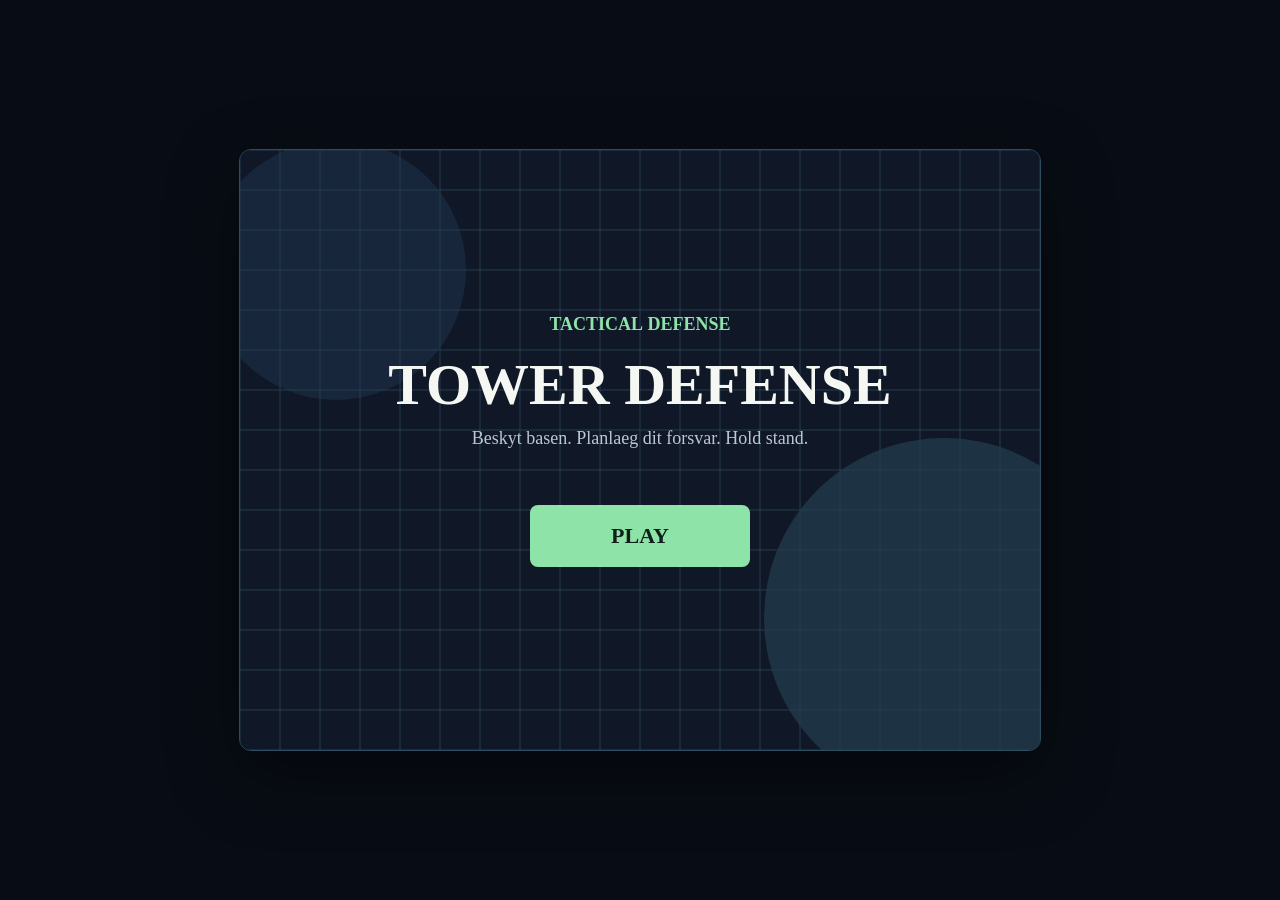
<file: index.html>
<!DOCTYPE html>
<html lang="da">
<head>
    <meta charset="UTF-8">
    <meta name="viewport" content="width=device-width, initial-scale=1.0">
    <title>Tower defense group project</title>
    <link rel="stylesheet" href="css/style.css">
    <script src="js/p5.min.js"></script>
</head>
<body>
    <script src="Menu/Start menu.js"></script>
</body>
</html>
</file>
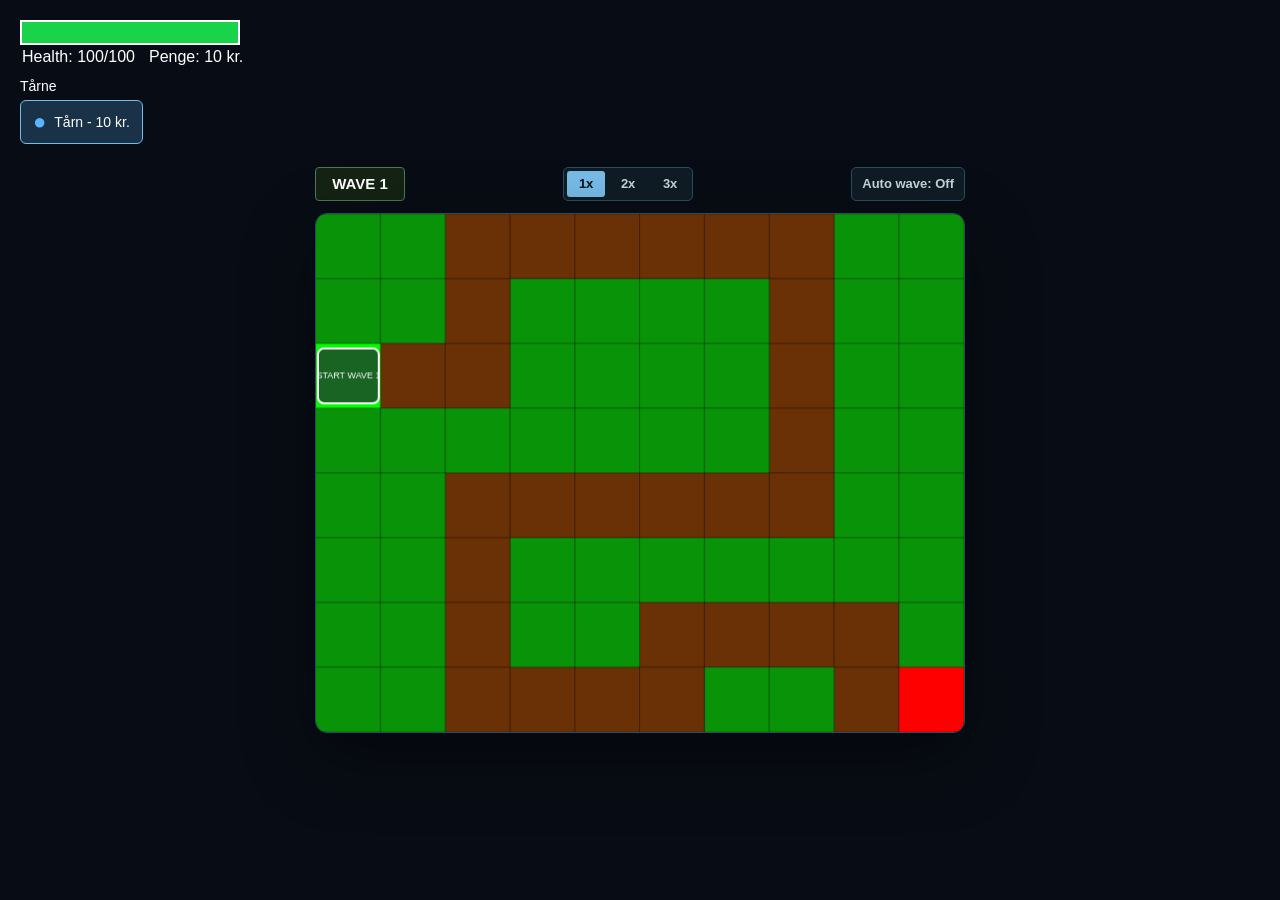
<file: Game.html>
<!DOCTYPE html>
<html lang="en">
<head>
    <meta charset="UTF-8">
    <meta name="viewport" content="width=device-width, initial-scale=1.0">
    <title>Tower defense group project</title>
    <link rel="stylesheet" href="css/style.css">
    <script src="js/p5.min.js"></script>
    
</head>
<body>
    <main id="game-board">
        <div id="game-controls">
            <div id="wave-counter">WAVE 1</div>
            <div id="game-speed" role="group" aria-label="Game speed">
                <button type="button" data-speed="1" aria-pressed="true">1x</button>
                <button type="button" data-speed="2" aria-pressed="false">2x</button>
                <button type="button" data-speed="3" aria-pressed="false">3x</button>
            </div>
            <button id="auto-wave" type="button" aria-pressed="false">Auto wave: Off</button>
        </div>
    </main>
    <script src="Map/Map.js"></script>
    <script src="player/player.js"></script>
    <script src="Waves/Penge.js"></script>
    <script src="Tårnet/Skud.js"></script>
    <script src="Tårnet/tårnet.js"></script>
    <script src="Waves/waves.js"></script>
    <script src="Monster/monster.js"></script>
</body>
</html>
</file>
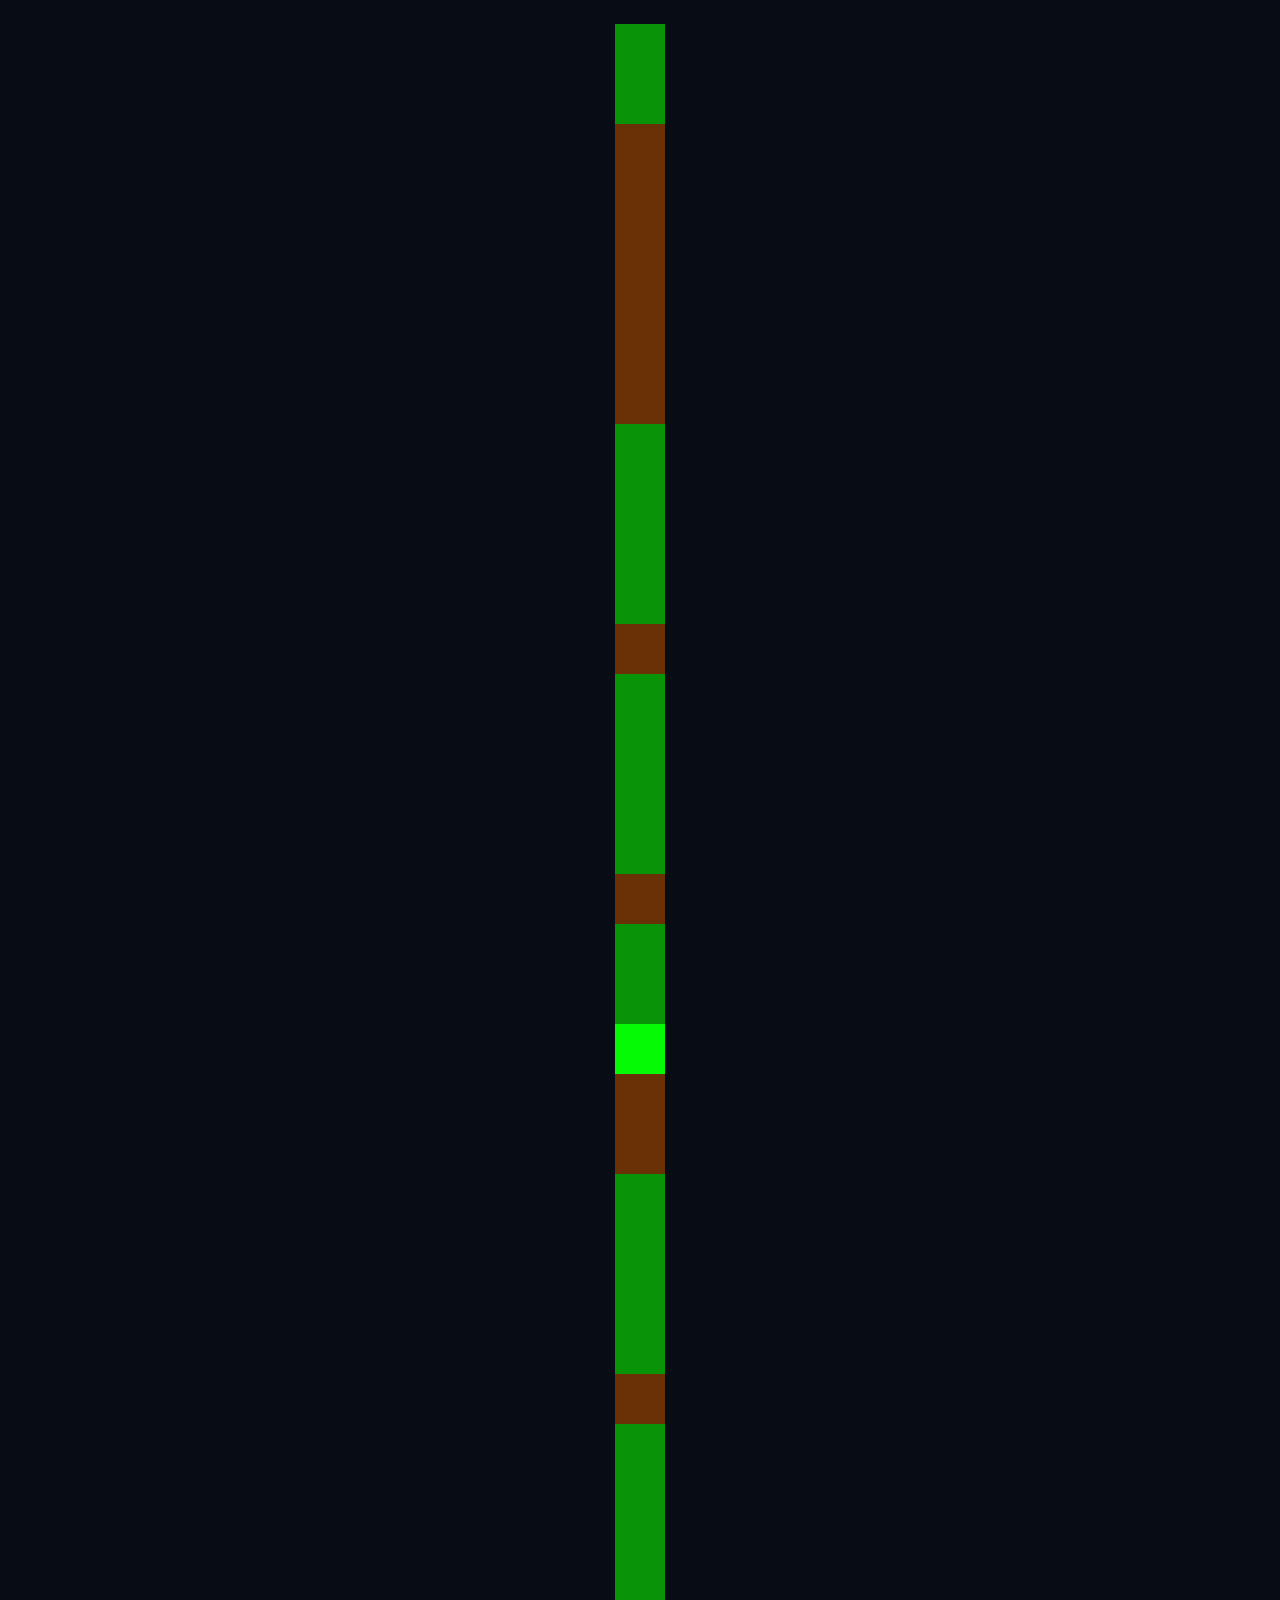
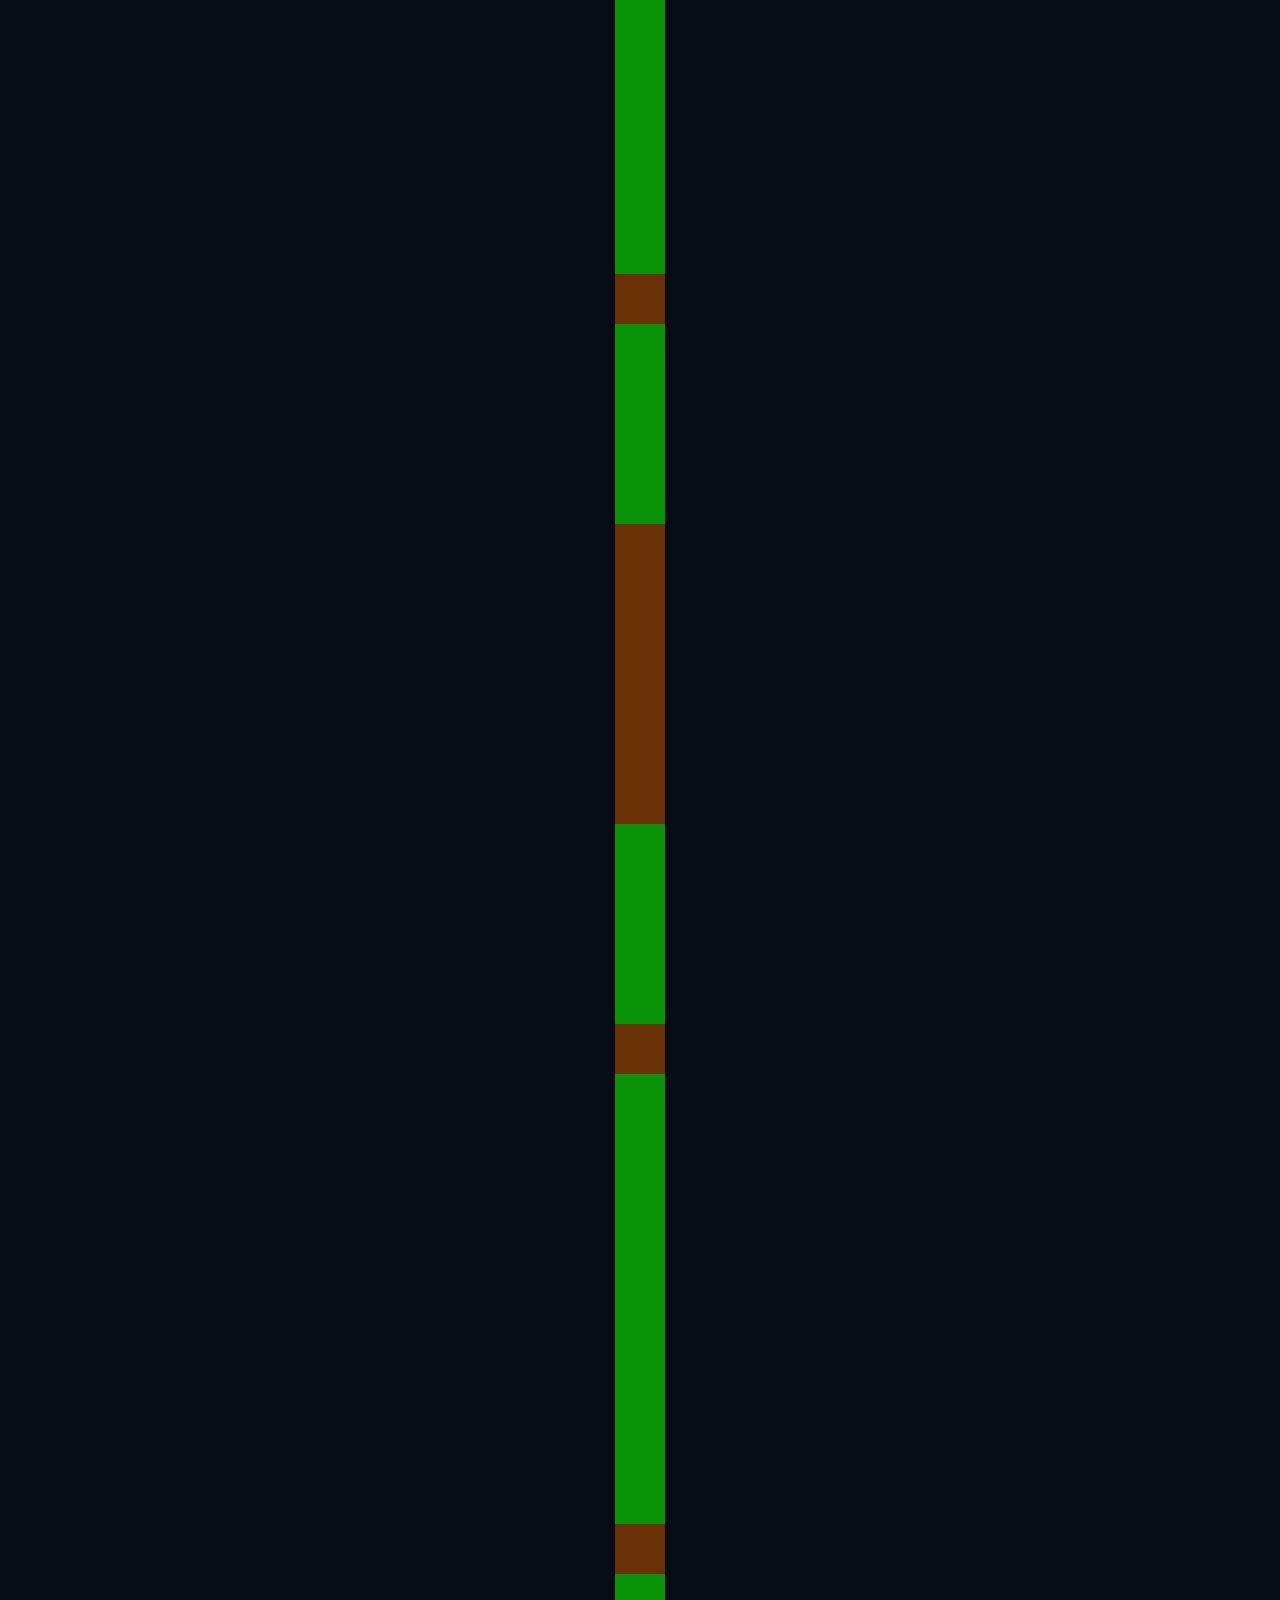
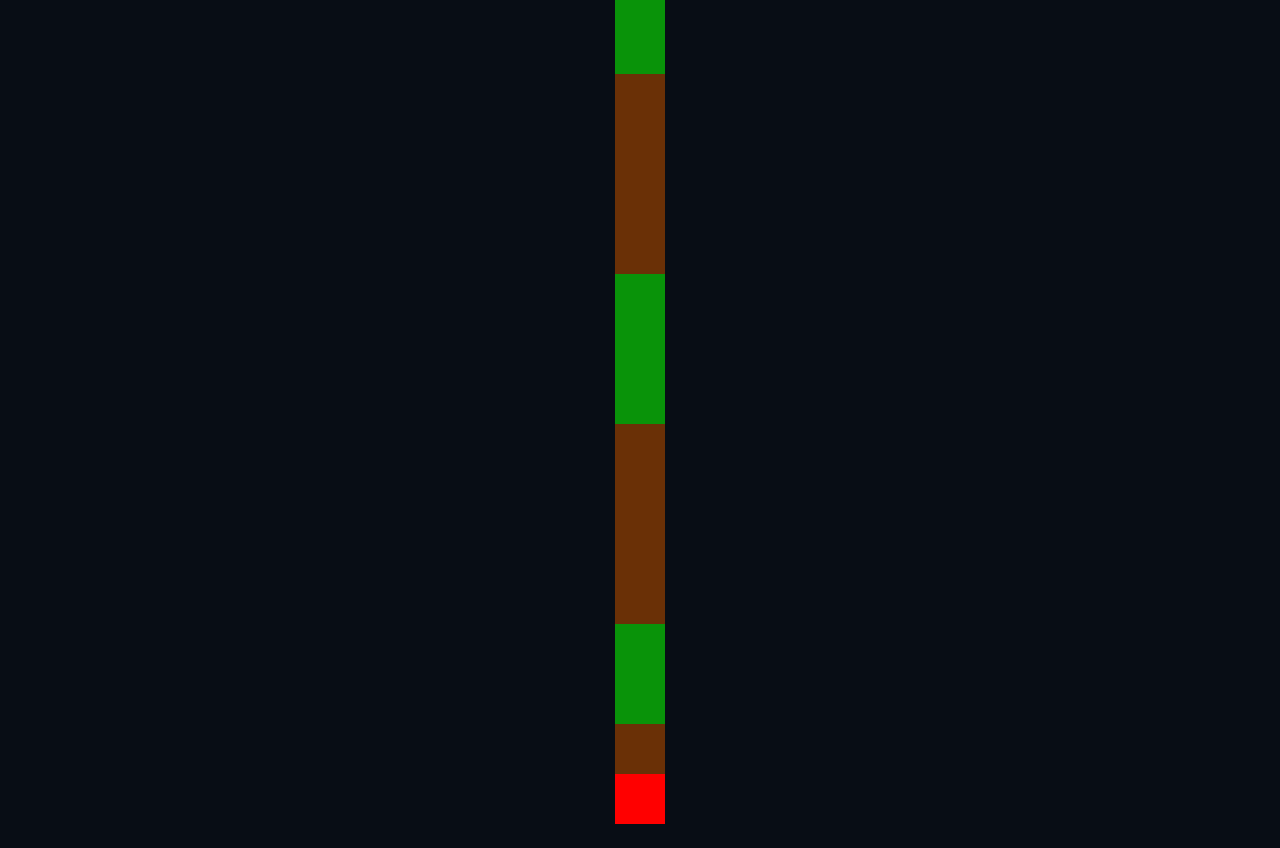
<file: Map.html>
<!DOCTYPE html>
<html lang="en">
<head>
    <meta charset="UTF-8">
    <meta name="viewport" content="width=device-width, initial-scale=1.0">
    <title>Tower defense group project</title>
    <link rel="stylesheet" href="css/style.css">
    <script src="js/p5.min.js"></script>
    
</head>
<body>
    <div id="game"></div>
    <script src="Map.js"></script>
</body>
</html>
</file>
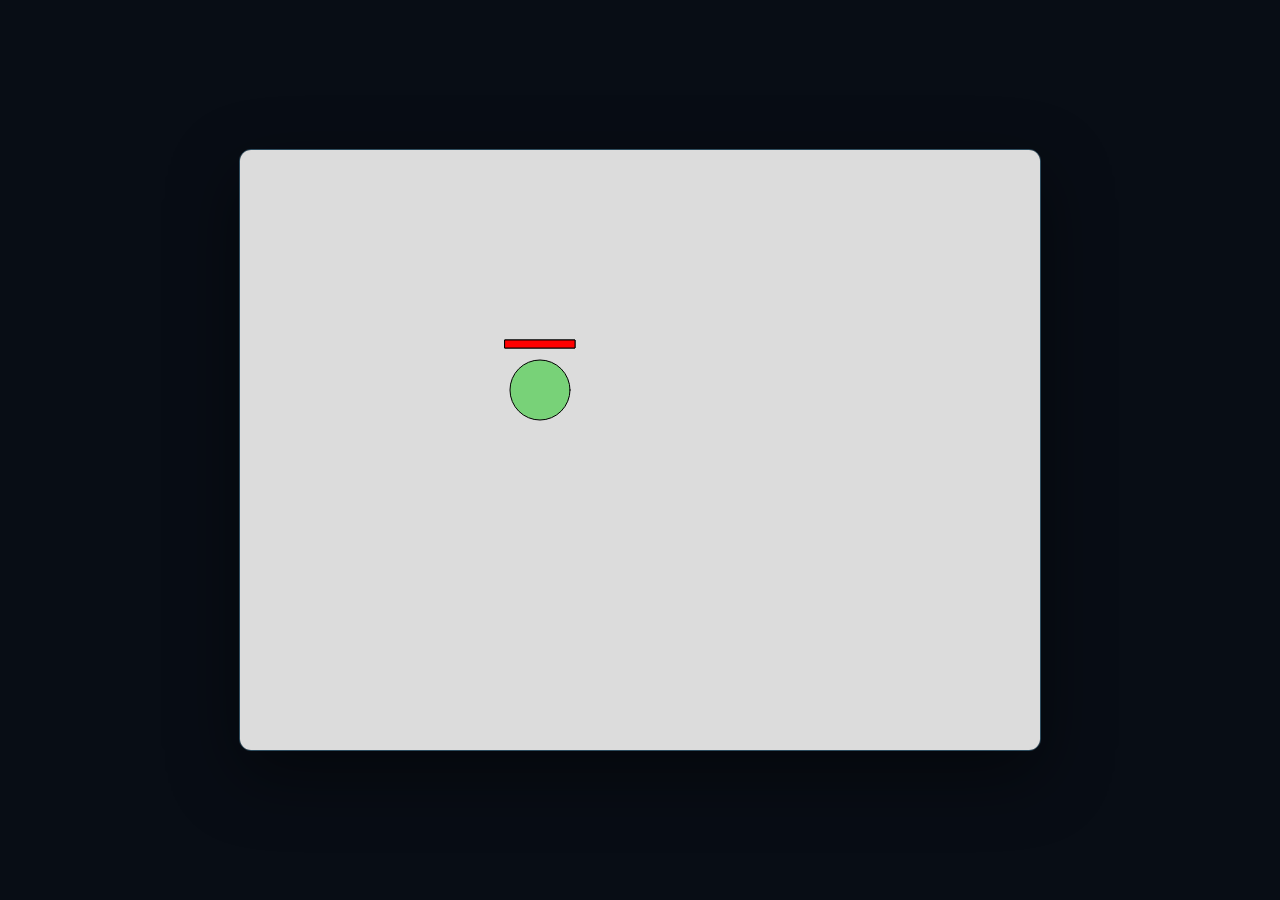
<file: monster.html>
<!DOCTYPE html>
<html lang="en">
<head>
    <meta charset="UTF-8">
    <meta name="viewport" content="width=device-width, initial-scale=1.0">
    <title>Tower defense group project</title>
    <link rel="stylesheet" href="css/style.css">
    <script src="js/p5.min.js"></script>
    
</head>
<body>
    <script src="monster.js"></script>
</body>
</html>
</file>
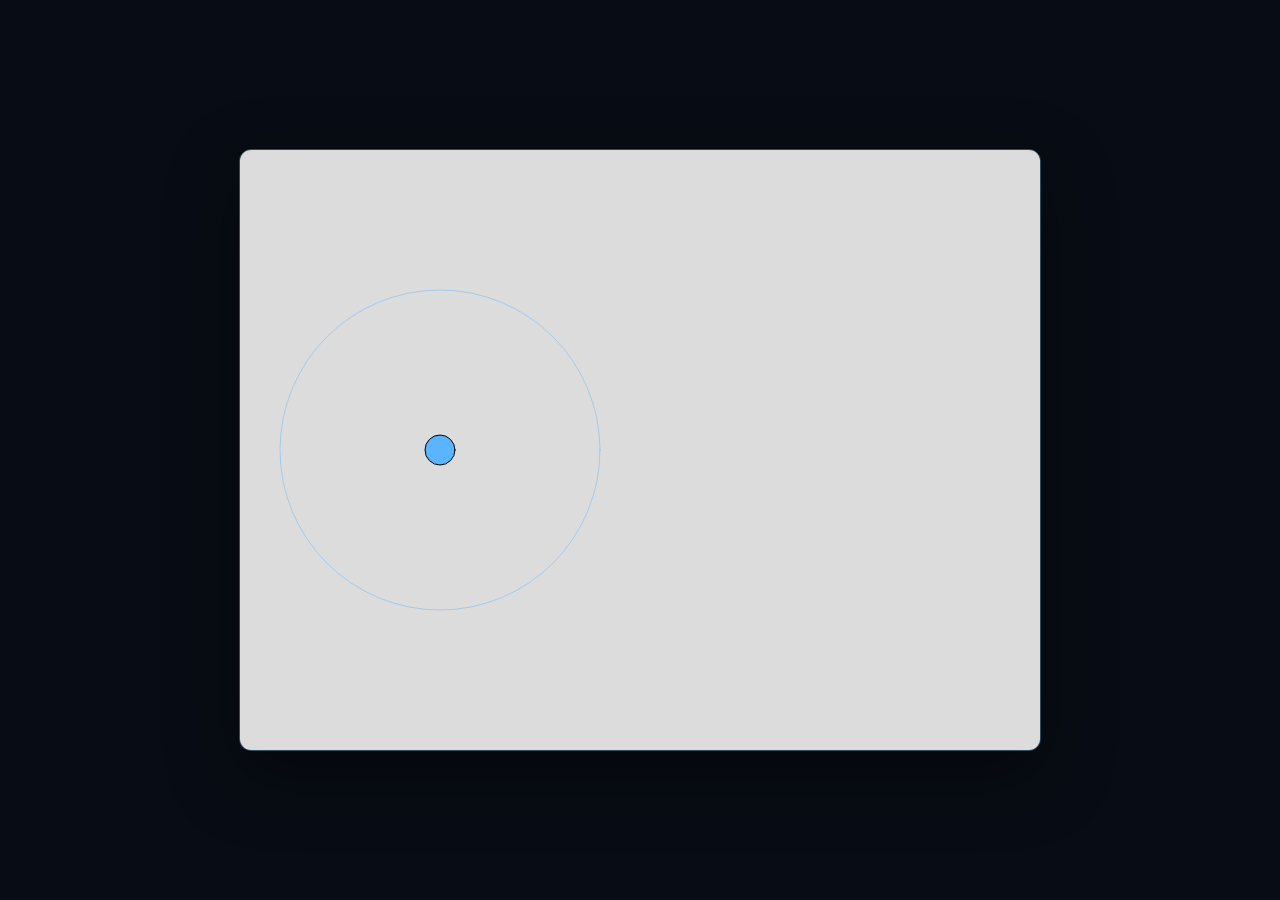
<file: tårnet.html>
<!DOCTYPE html>
<html lang="en">
<head>
    <meta charset="UTF-8">
    <meta name="viewport" content="width=device-width, initial-scale=1.0">
    <title>Tower defense group project</title>
    <link rel="stylesheet" href="css/style.css">
    <script src="js/p5.min.js"></script>
    
</head>
<body>
	<script src="Skud.js"></script>
    <script src="tårnet.js"></script>
    <script src="tårnet-test.js"></script>
</body>
</html>
</file>
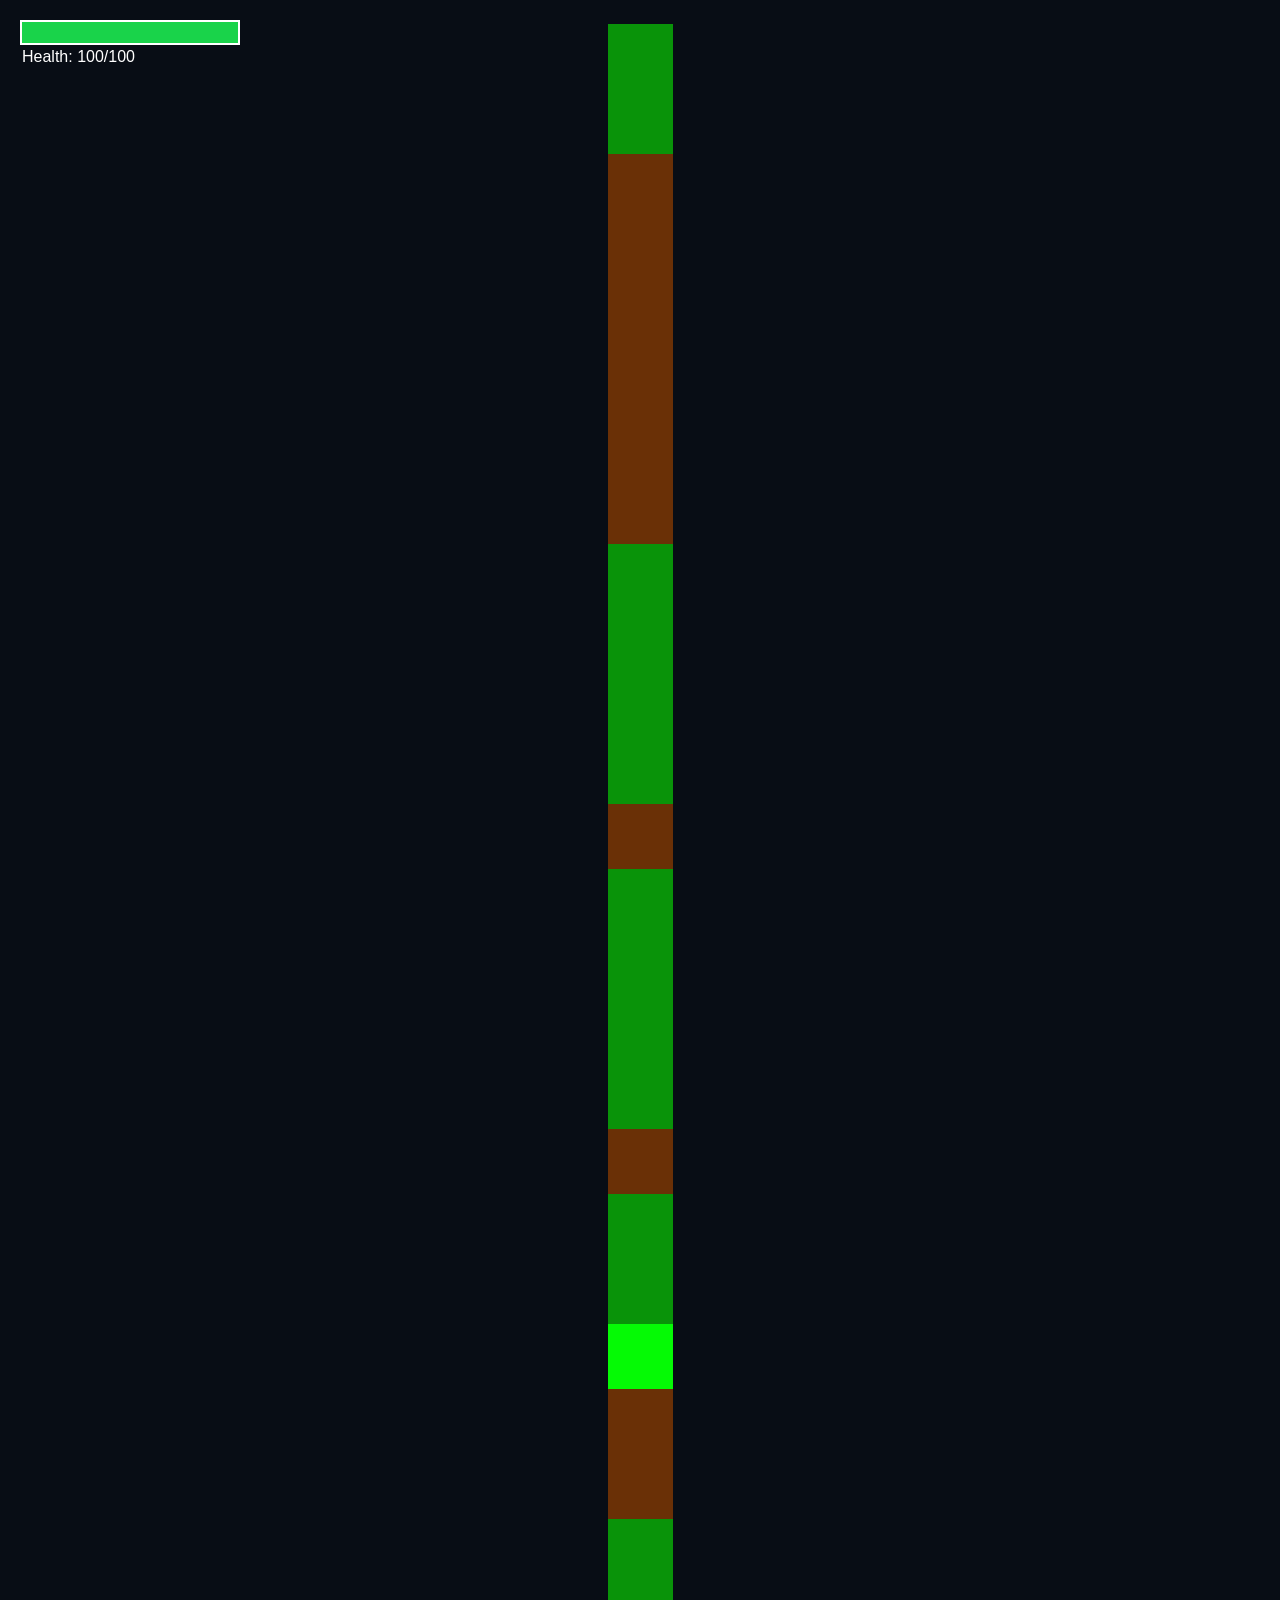
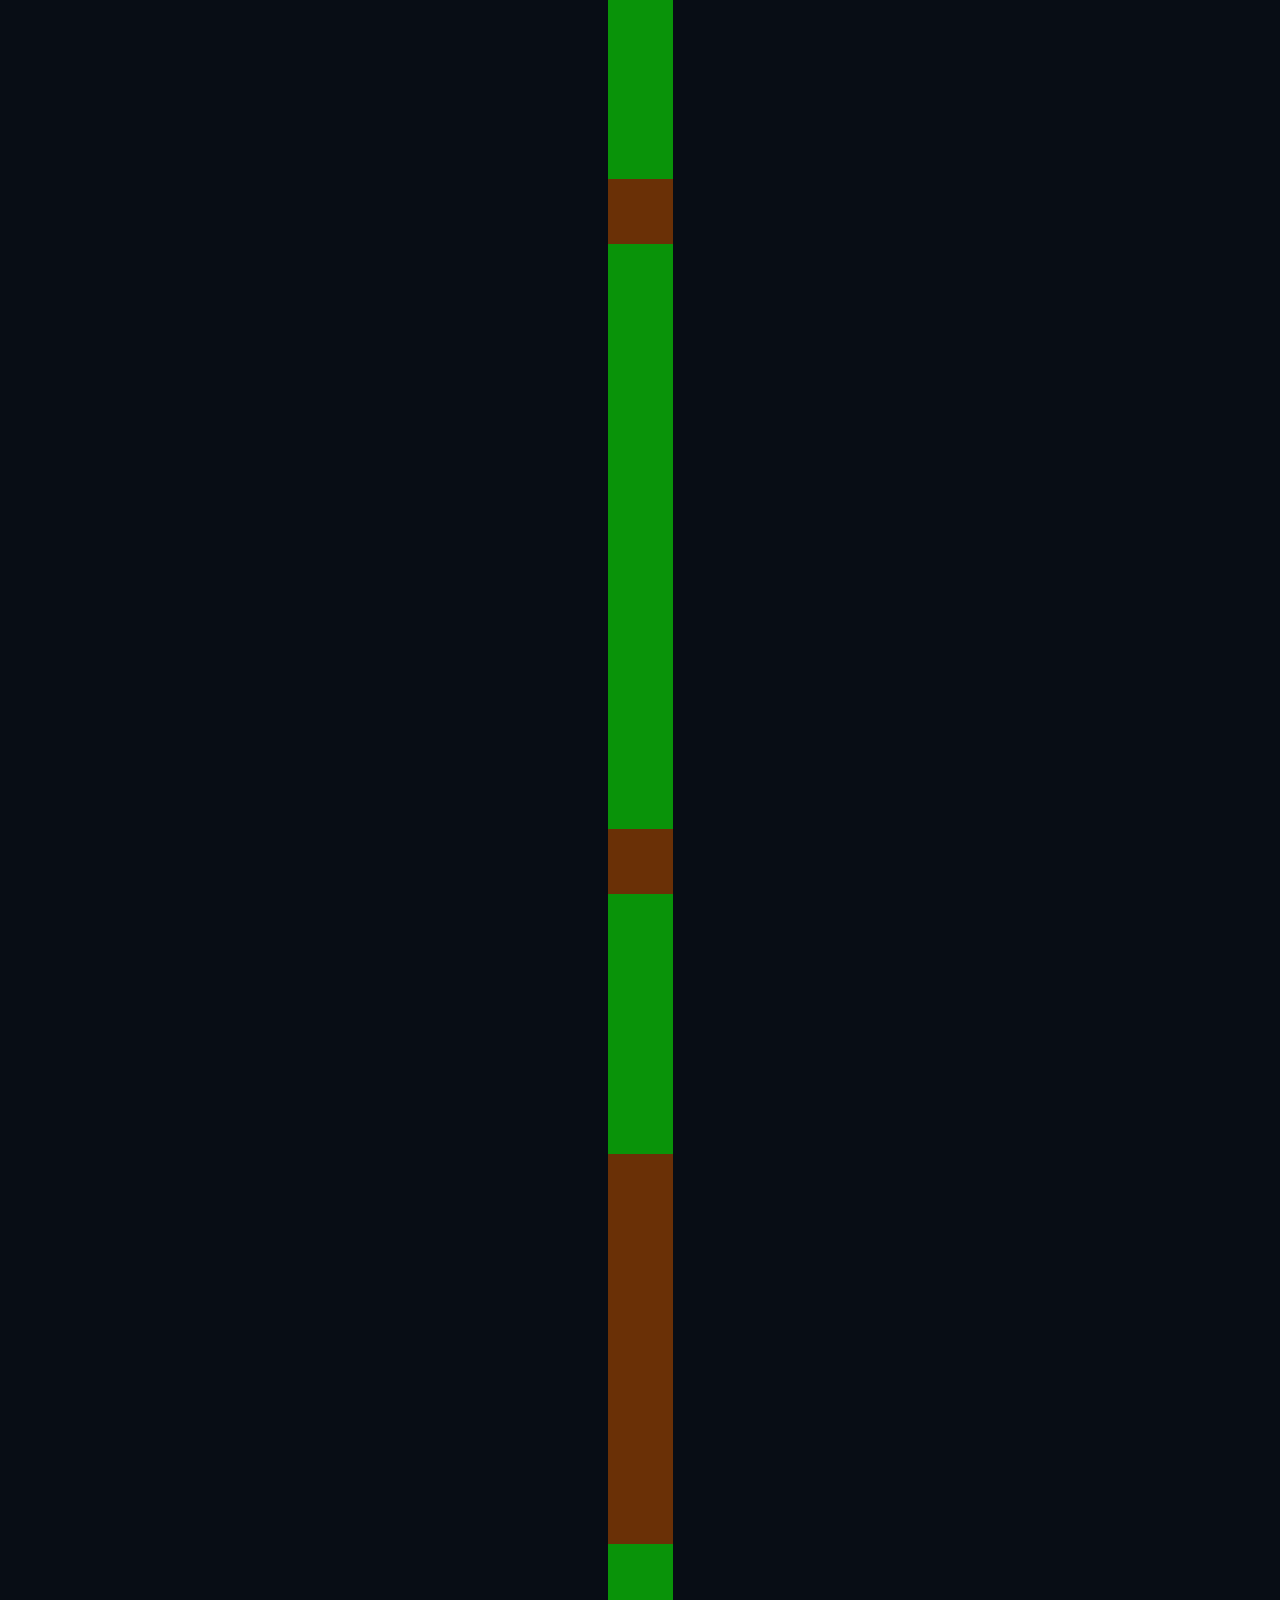
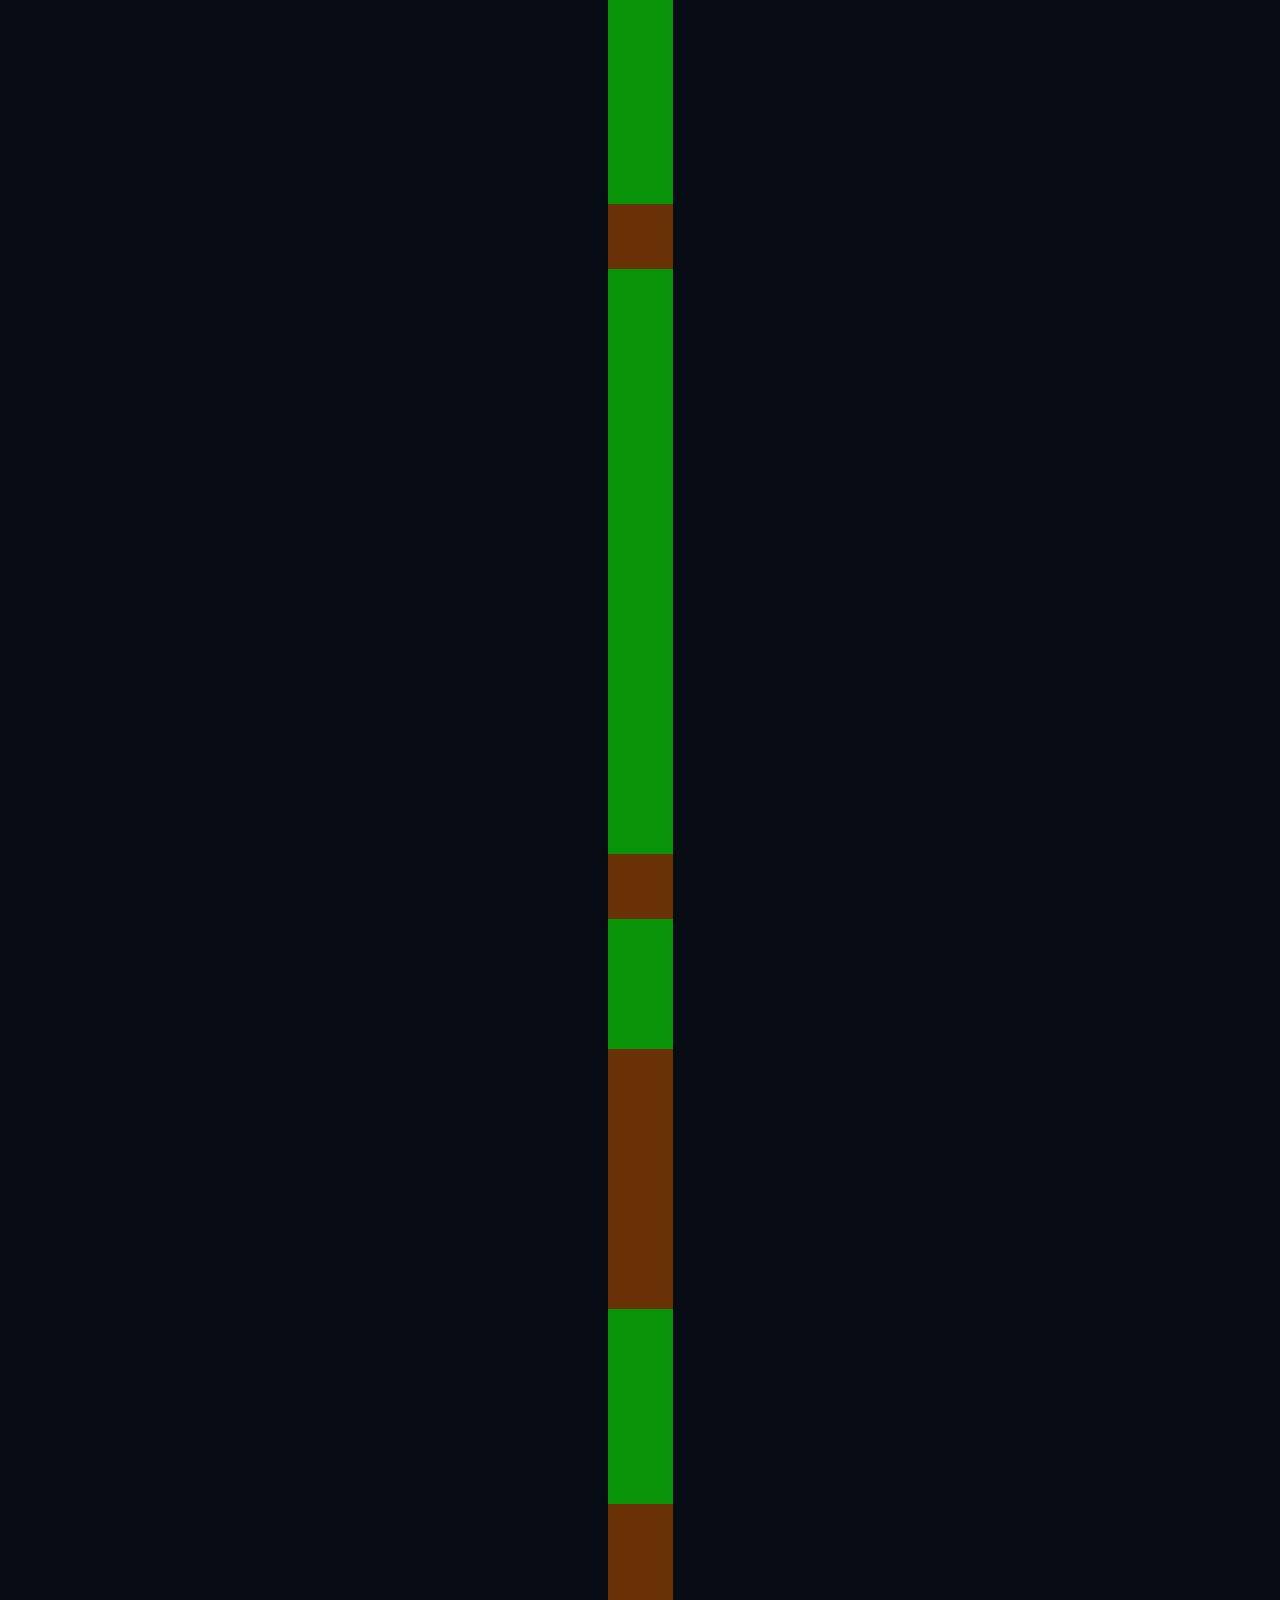
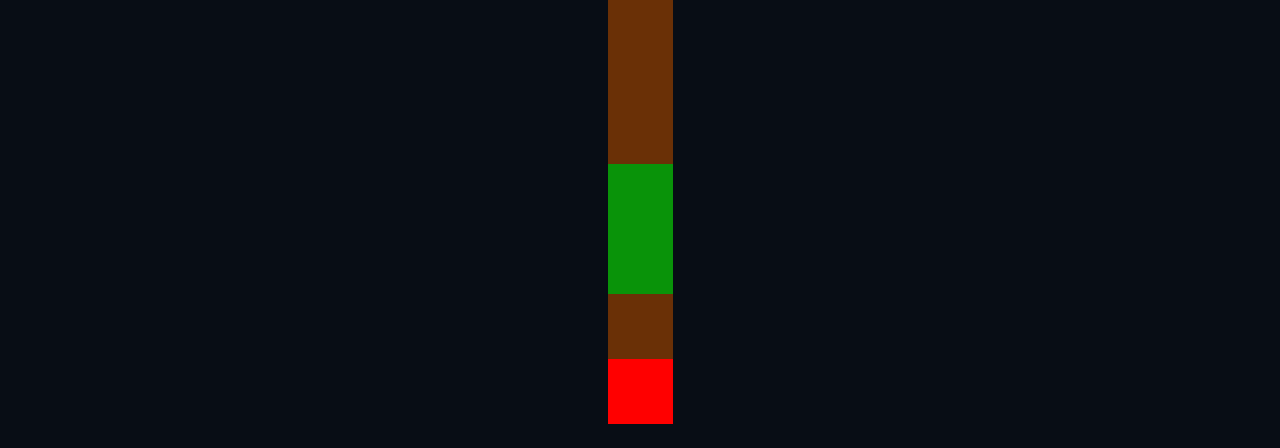
<file: Map/Map.html>
<!DOCTYPE html>
<html lang="en">
<head>
    <meta charset="UTF-8">
    <meta name="viewport" content="width=device-width, initial-scale=1.0">
    <title>Tower defense group project</title>
    <link rel="stylesheet" href="../css/style.css">
    <script src="../js/p5.min.js"></script>
    
</head>
<body>
    <div id="game"></div>
    <script src="Map.js"></script>
    <script src="../player/player.js"></script>
</body>
</html>
</file>
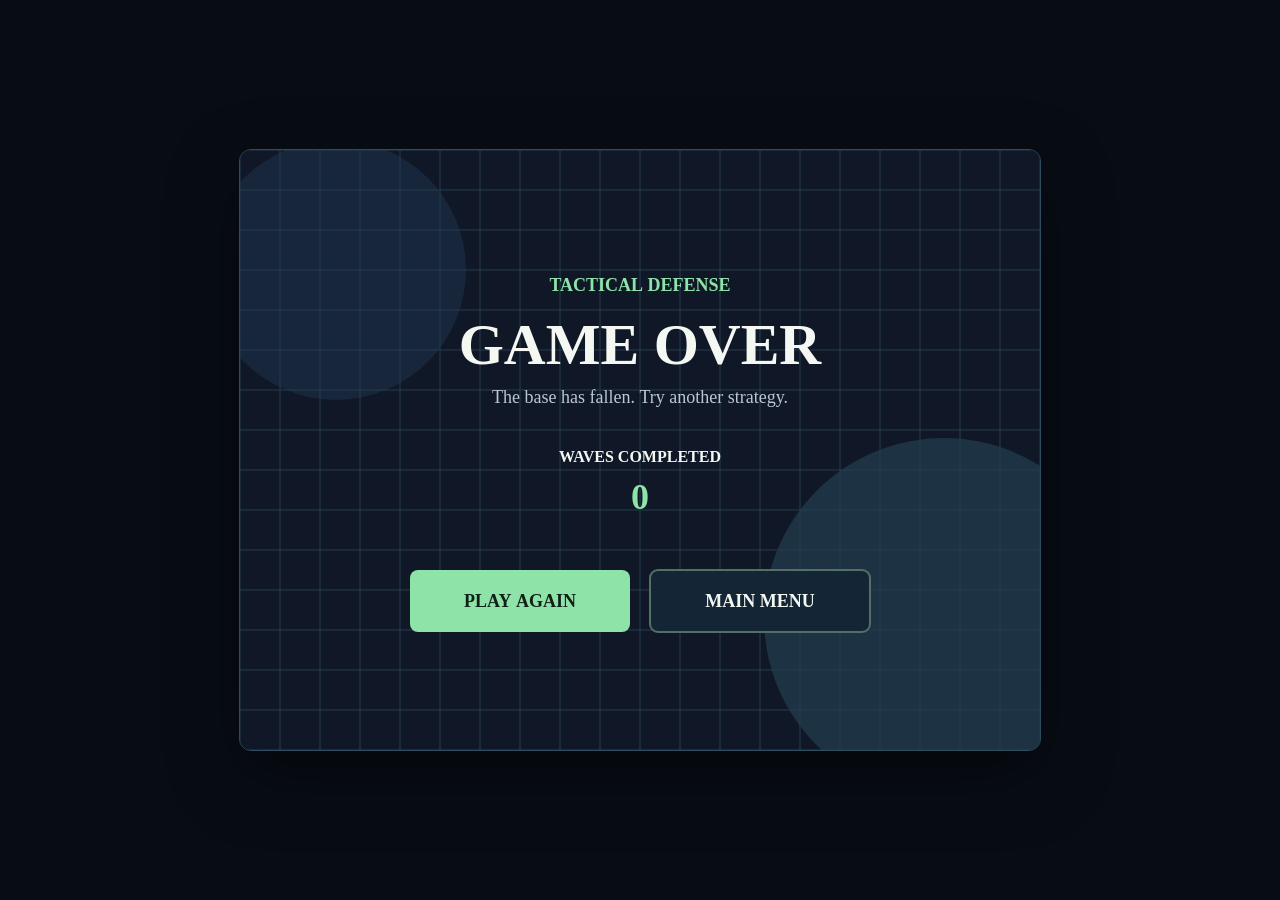
<file: Menu/game over menu.html>
<!DOCTYPE html>
<html lang="da">
<head>
    <meta charset="UTF-8">
    <meta name="viewport" content="width=device-width, initial-scale=1.0">
    <title>Tower defense group project</title>
    <link rel="stylesheet" href="../css/style.css">
    <script src="../js/p5.min.js"></script>
</head>
<body>
    <script src="game over menu.js"></script>
</body>
</html>
</file>
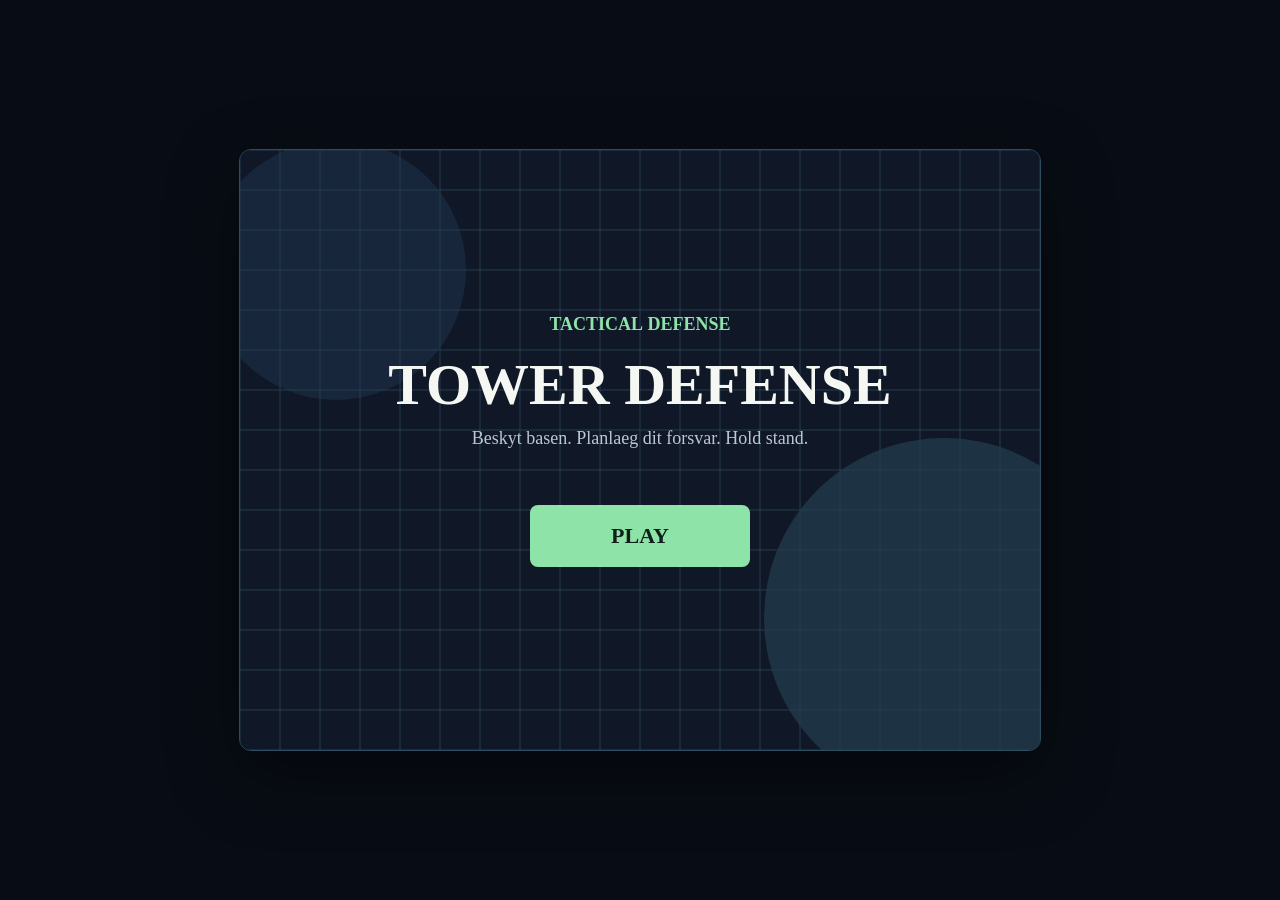
<file: Menu/Start menu.html>
<!DOCTYPE html>
<html lang="da">
<head>
    <meta charset="UTF-8">
    <meta name="viewport" content="width=device-width, initial-scale=1.0">
    <title>Tower defense group project</title>
    <link rel="stylesheet" href="../css/style.css">
    <script src="../js/p5.min.js"></script>
</head>
<body>
    <script src="Start menu.js"></script>
</body>
</html>
</file>
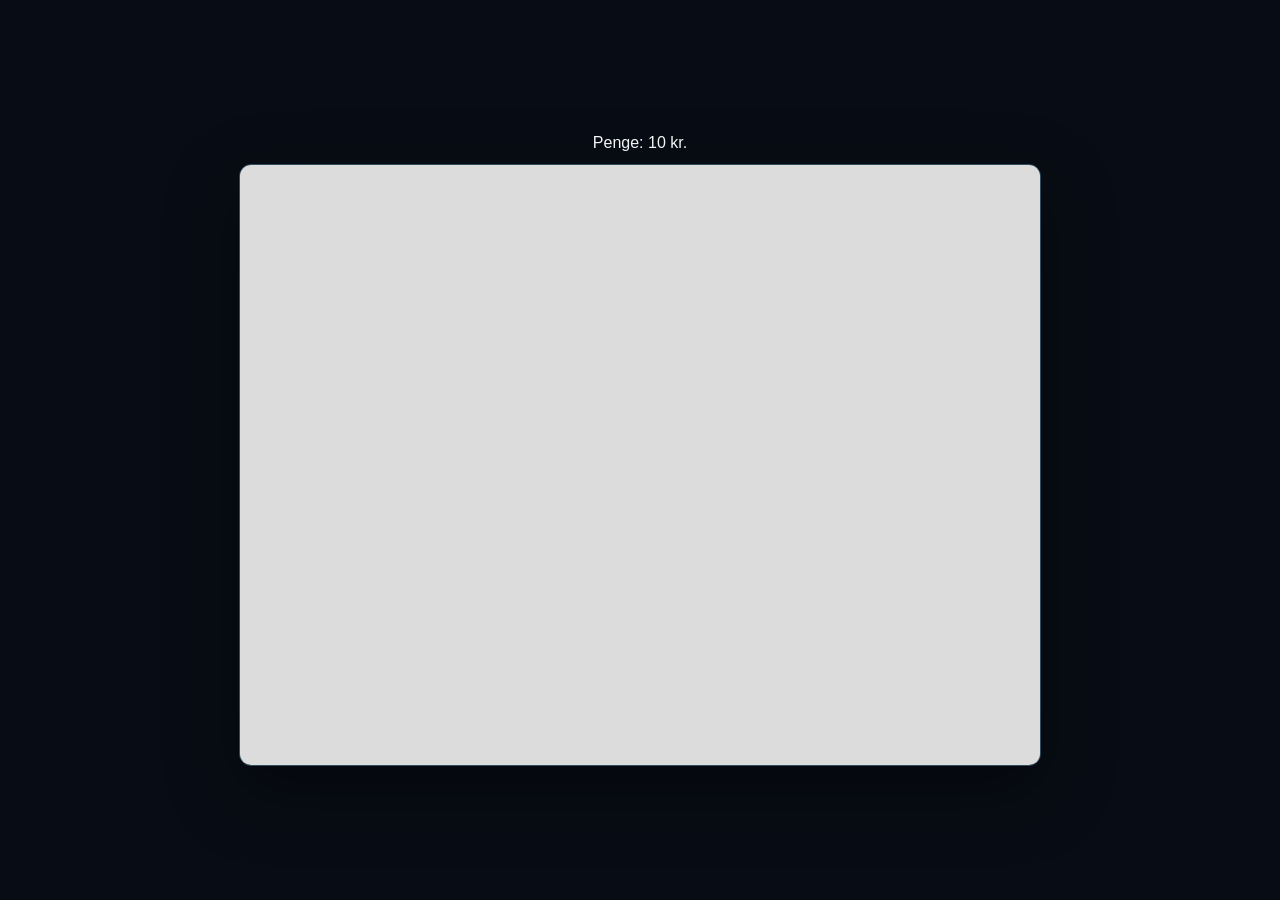
<file: Tårnet/tårnet.html>
<!DOCTYPE html>
<html lang="en">
<head>
    <meta charset="UTF-8">
    <meta name="viewport" content="width=device-width, initial-scale=1.0">
    <title>Tower defense group project</title>
    <link rel="stylesheet" href="../css/style.css">
    <script src="../js/p5.min.js"></script>
    
</head>
<body>
    <script src="../Waves/Penge.js"></script>
	<script src="Skud.js"></script>
    <script src="tårnet.js"></script>
    <script src="tårnet-test.js"></script>
</body>
</html>
</file>
<file: css/style.css>
* {
    margin: 0;
    padding: 0;
    box-sizing: border-box;
}

body {
    display: flex;
    justify-content: center;
    align-items: center;
    flex-direction: column;
    gap: 12px;
    min-height: 100vh;
    padding: 24px;
    background: #080d15;
}

#game-board {
    display: flex;
    flex-direction: column;
    align-items: center;
    gap: 12px;
    width: min(650px, calc(100vw - 48px));
}

#game-controls {
    display: flex;
    align-items: center;
    justify-content: space-between;
    width: 100%;
}

#wave-counter {
    display: grid;
    place-items: center;
    min-width: 90px;
    height: 34px;
    color: #fff;
    background: #142314;
    border: 1px solid #527552;
    border-radius: 4px;
    font: 600 15px sans-serif;
}

#game-speed {
    display: flex;
    gap: 4px;
    padding: 3px;
    background: #101c25;
    border: 1px solid #2d4c5e;
    border-radius: 5px;
}

#game-speed button {
    min-width: 38px;
    height: 26px;
    color: #c8d3da;
    background: transparent;
    border: 0;
    border-radius: 3px;
    cursor: pointer;
    font: 600 13px sans-serif;
}

#game-speed button[aria-pressed="true"] {
    color: #081018;
    background: #77bce8;
}

#game-speed button:focus-visible {
    outline: 2px solid #fff;
    outline-offset: 2px;
}

#auto-wave {
    height: 34px;
    padding: 0 10px;
    color: #c8d3da;
    background: #101c25;
    border: 1px solid #2d4c5e;
    border-radius: 5px;
    cursor: pointer;
    font: 600 13px sans-serif;
}

#auto-wave[aria-pressed="true"] {
    color: #081018;
    background: #8fd18f;
}

#auto-wave:focus-visible {
    outline: 2px solid #fff;
    outline-offset: 2px;
}

canvas {
    display: block;
    width: 100% !important;
    height: auto !important;
    border: 1px solid #2d4c5e;
    border-radius: 12px;
    box-shadow: 0 24px 70px rgba(0, 0, 0, 0.45);
}
</file>
